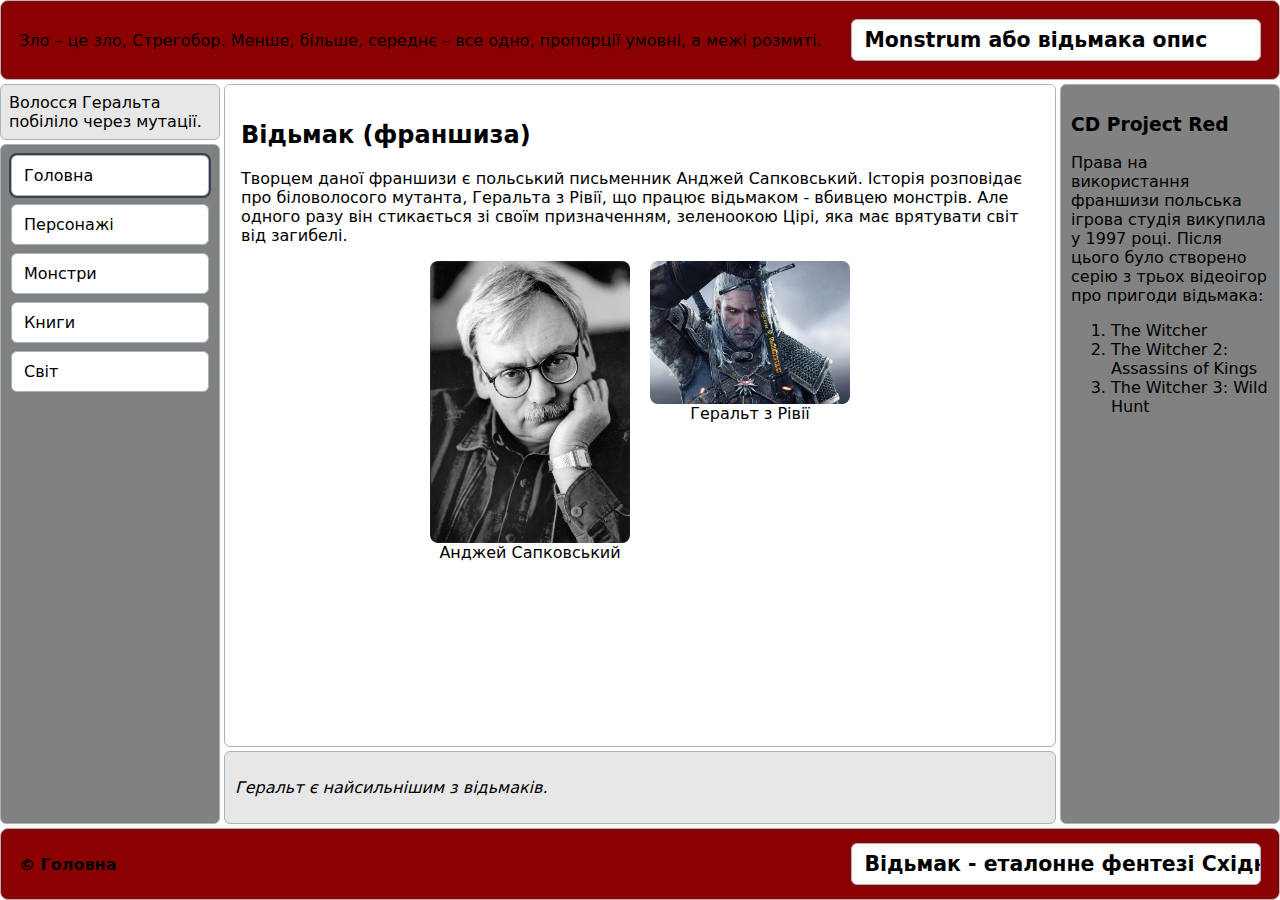
<file: index.html>
<html>
<head>
  <meta charset="utf-8">
  <title>Світ Відьмака</title>
  <meta name="viewport" content="width=device-width, initial-scale=1">
  <link rel="stylesheet" href="styles.css">
</head>
<body>
  <div class="wrapper">
    <div class="grid">
      <header class="header">
        <p>Зло – це зло, Стрегобор. 
	Менше, більше, середнє – все одно, пропорції умовні, а межі розмиті.</p>
        <div class="slogan"><h3 style="margin:0;">Monstrum або відьмака опис</h3></div>
      </header>

      <div class="asideTop">Волосся Геральта побіліло через мутації.</div>
      <aside class="asideLong">
    <ul class="menu">
      <li><a href="index.html" class="active">Головна</a></li>
      <li><a href="characters.html" >Персонажі</a></li>
      <li><a href="monsters.html" >Монстри</a></li>
      <li><a href="books.html" >Книги</a></li>
      <li><a href="world.html" >Світ</a></li>
    </ul>
    </aside>

      <main class="main">
        
<h2>Відьмак (франшиза)</h2>
<p>Творцем даної франшизи є польський письменник Анджей Сапковський. Історія розповідає про біловолосого мутанта, Геральта з Рівії, що працює відьмаком - вбивцею монстрів. Але одного разу він стикається зі своїм призначенням, зеленоокою Цірі, яка має врятувати світ від загибелі.</p>
<div class="main_gallery">
  <figure>
    <img src="images/sapkowski.png" alt="Сапковський">
    <figcaption>Анджей Сапковський</figcaption>
  </figure>
  <figure>
    <img src="images/geralt.jpg" alt="Геральт">
    <figcaption>Геральт з Рівії</figcaption>
  </figure>
</div>

      </main>

      <div class="aside">
<h3>CD Project Red</h3>
<p>Права на використання франшизи польська ігрова студія викупила у 1997 році. Після цього було створено серію з трьох відеоігор про пригоди відьмака:</p>
<ol>
  <li>The Witcher</li>
  <li>The Witcher 2: Assassins of Kings</li>
  <li>The Witcher 3: Wild Hunt</li>
</ol>
</div>
      <div class="footband"><p><em>Геральт є найсильнішим з відьмаків.</em></p></div>

      <footer class="footer">
        <strong>© Головна</strong>
        <div class="footer-note"><h3 style="margin:0;">Відьмак - еталонне фентезі Східної Європи</h1></div>
      </footer>
    </div>
  </div>
</body>
</html>
</file>
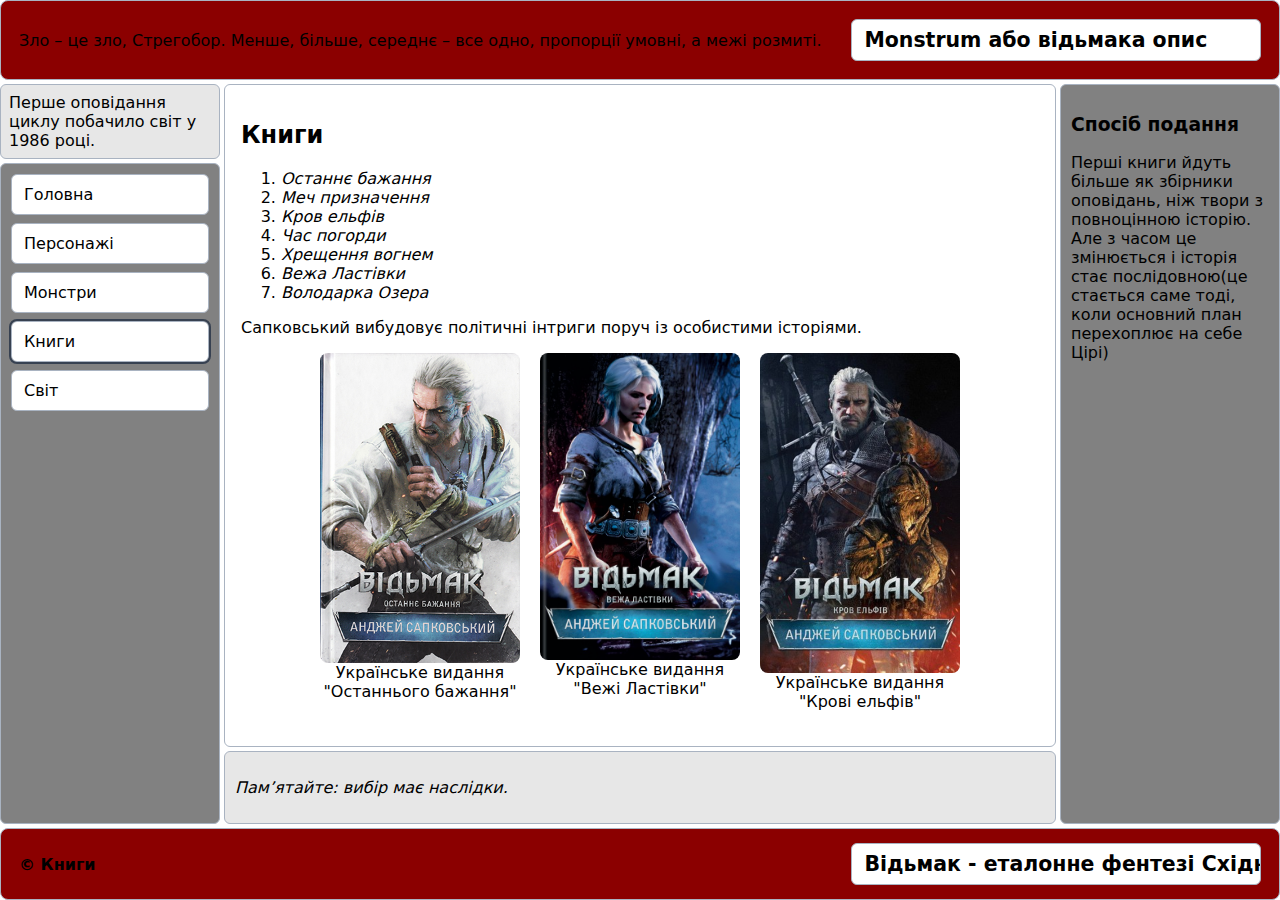
<file: books.html>
<html>
<head>
  <meta charset="utf-8">
  <meta name="viewport" content="width=device-width, initial-scale=1">
  <title>Світ Відьмака</title>
  <link rel="stylesheet" href="styles.css">
</head>
<body>
  <div class="wrapper">
    <div class="grid">
      <header class="header">
        <p>Зло – це зло, Стрегобор. 
	Менше, більше, середнє – все одно, пропорції умовні, а межі розмиті.</p>
        <div class="slogan"><h3 style="margin:0;">Monstrum або відьмака опис</h3></div>
      </header>

      <div class="asideTop">Перше оповідання циклу побачило світ у 1986 році.</div>
      <aside class="asideLong">
    <ul class="menu">
      <li><a href="index.html" >Головна</a></li>
      <li><a href="characters.html" >Персонажі</a></li>
      <li><a href="monsters.html" >Монстри</a></li>
      <li><a href="books.html" class="active">Книги</a></li>
      <li><a href="world.html" >Світ</a></li>
    </ul>
    </aside>

      <main class="main">
        
<h2>Книги</h2>
<ol>
  <li><em>Останнє бажання</em></li>
  <li><em>Меч призначення</em></li>
  <li><em>Кров ельфів</em></li>
  <li><em>Час погорди</em></li>
  <li><em>Хрещення вогнем</em></li>
  <li><em>Вежа Ластівки</em></li>
  <li><em>Володарка Озера</em></li>
</ol>
<p>Сапковський вибудовує політичні інтриги поруч із особистими історіями.</p>
<div class="books_gallery">
  <figure>
    <img src="images/book1.jpg" alt="Книга1">
    <figcaption>Українське видання "Останнього бажання"</figcaption>
  </figure>
  <figure>
    <img src="images/book2.png" alt="Книга2">
    <figcaption>Українське видання "Вежі Ластівки"</figcaption>
  </figure>
  <figure>
    <img src="images/book3.jpg" alt="Книга3">
    <figcaption>Українське видання "Крові ельфів"</figcaption>
  </figure>
</div>

      </main>

      <div class="aside">
<h3>Спосіб подання</h3>
<p>Перші книги йдуть більше як збірники оповідань, ніж твори з повноцінною історію. Але з часом це змінюється і історія стає послідовною(це стається саме тоді, коли основний план перехоплює на себе Цірі)</p>
</div>
      <div class="footband"><p><em>Пам’ятайте: вибір має наслідки.</em></p></div>

      <footer class="footer">
        <strong>© Книги</strong>
        <div class="footer-note"><h3 style="margin:0;">Відьмак - еталонне фентезі Східної Європи</h3></div>
      </footer>
    </div>
  </div>
</body>
</html>
</file>
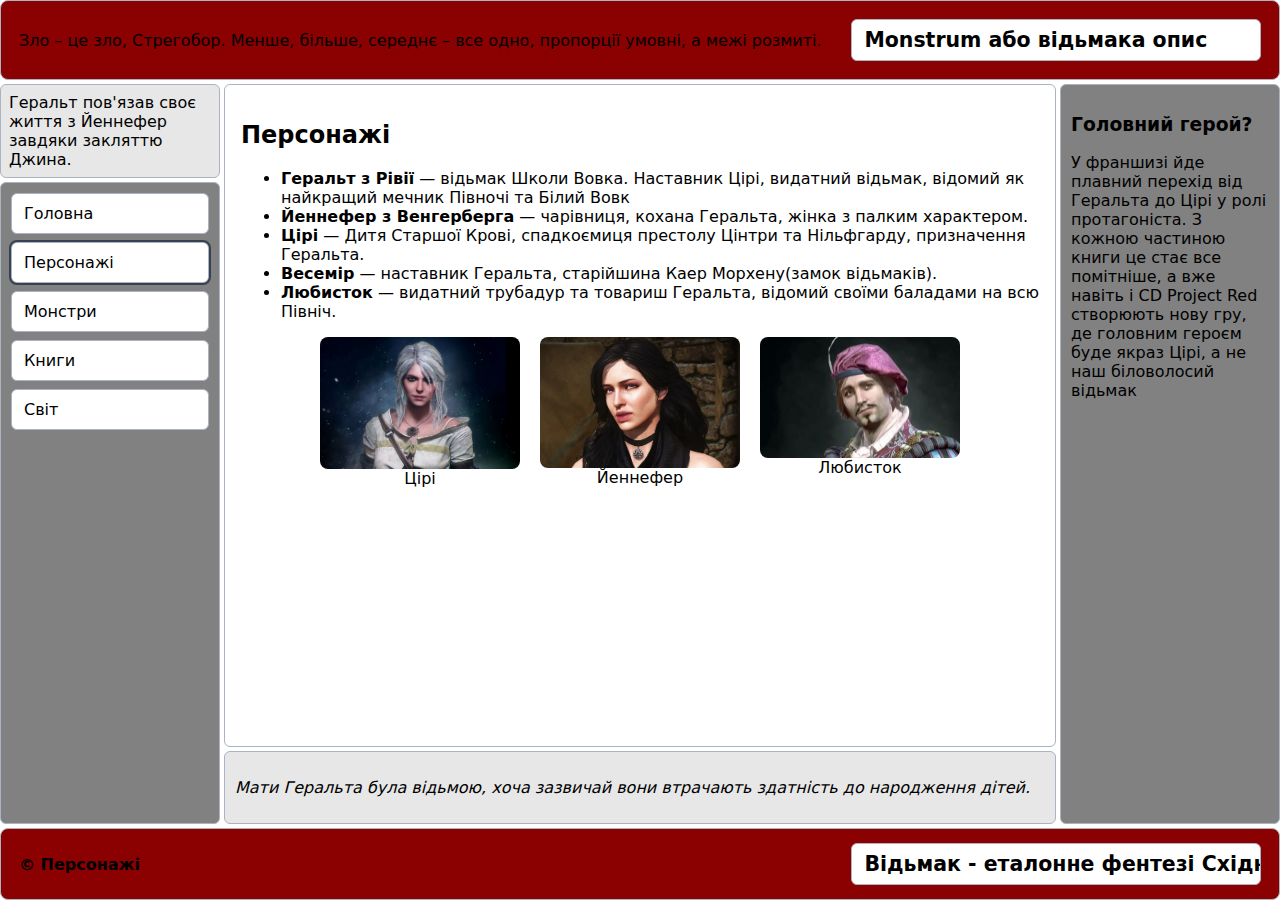
<file: characters.html>
<html>
<head>
  <meta charset="utf-8">
  <meta name="viewport" content="width=device-width, initial-scale=1">
  <title>Світ Відьмака</title>
  <link rel="stylesheet" href="styles.css">
</head>
<body>
  <div class="wrapper">
    <div class="grid">
      <header class="header">
        <p>Зло – це зло, Стрегобор. 
	Менше, більше, середнє – все одно, пропорції умовні, а межі розмиті.</p>
        <div class="slogan"><h3 style="margin:0;">Monstrum або відьмака опис</h3></div>
      </header>

      <div class="asideTop">Геральт пов'язав своє життя з Йеннефер завдяки закляттю Джина.</div>
      <aside class="asideLong">
    <ul class="menu">
      <li><a href="index.html" >Головна</a></li>
      <li><a href="characters.html" class="active">Персонажі</a></li>
      <li><a href="monsters.html" >Монстри</a></li>
      <li><a href="books.html" >Книги</a></li>
      <li><a href="world.html" >Світ</a></li>
    </ul>
    </aside>

      <main class="main">
        
<h2>Персонажі</h2>
<ul>
  <li><strong>Геральт з Рівії</strong> — відьмак Школи Вовка. Наставник Цірі, видатний відьмак, відомий як найкращий мечник Півночі та Білий Вовк</li>
  <li><strong>Йеннефер з Венгерберга</strong> — чарівниця, кохана Геральта, жінка з палким характером.</li>
  <li><strong>Цірі</strong> — Дитя Старшої Крові, спадкоємиця престолу Цінтри та Нільфгарду, призначення Геральта.</li>
  <li><strong>Весемір</strong> — наставник Геральта, старійшина Каер Морхену(замок відьмаків).</li>
  <li><strong>Любисток</strong> — видатний трубадур та товариш Геральта, відомий своїми баладами на всю Північ.</li>
</ul>
<div class="ch_gallery">
  <figure>
    <img src="images/ciri.jpg" alt="Цірі">
    <figcaption>Цірі</figcaption>
  </figure>
  <figure>
    <img src="images/yen.jpg" alt="Йеннефер">
    <figcaption>Йеннефер</figcaption>
  </figure>
  <figure>
    <img src="images/lub.jpg" alt="Любисток">
    <figcaption>Любисток</figcaption>
  </figure>
</div>

      </main>

      <div class="aside">
<h3>Головний герой?</h3>
<p>У франшизі йде плавний перехід від Геральта до Цірі у ролі протагоніста. З кожною частиною книги це стає все помітніше, а вже навіть і CD Project Red створюють нову гру, де головним героєм буде якраз Цірі, а не наш біловолосий відьмак</p>
</div>
      <div class="footband"><p><em>Мати Геральта була відьмою, хоча зазвичай вони втрачають здатність до народження дітей.</em></p></div>

      <footer class="footer">
        <strong>© Персонажі</strong>
        <div class="footer-note"><h3 style="margin:0;">Відьмак - еталонне фентезі Східної Європи</h3></div>
      </footer>
    </div>
  </div>
</body>
</html>
</file>
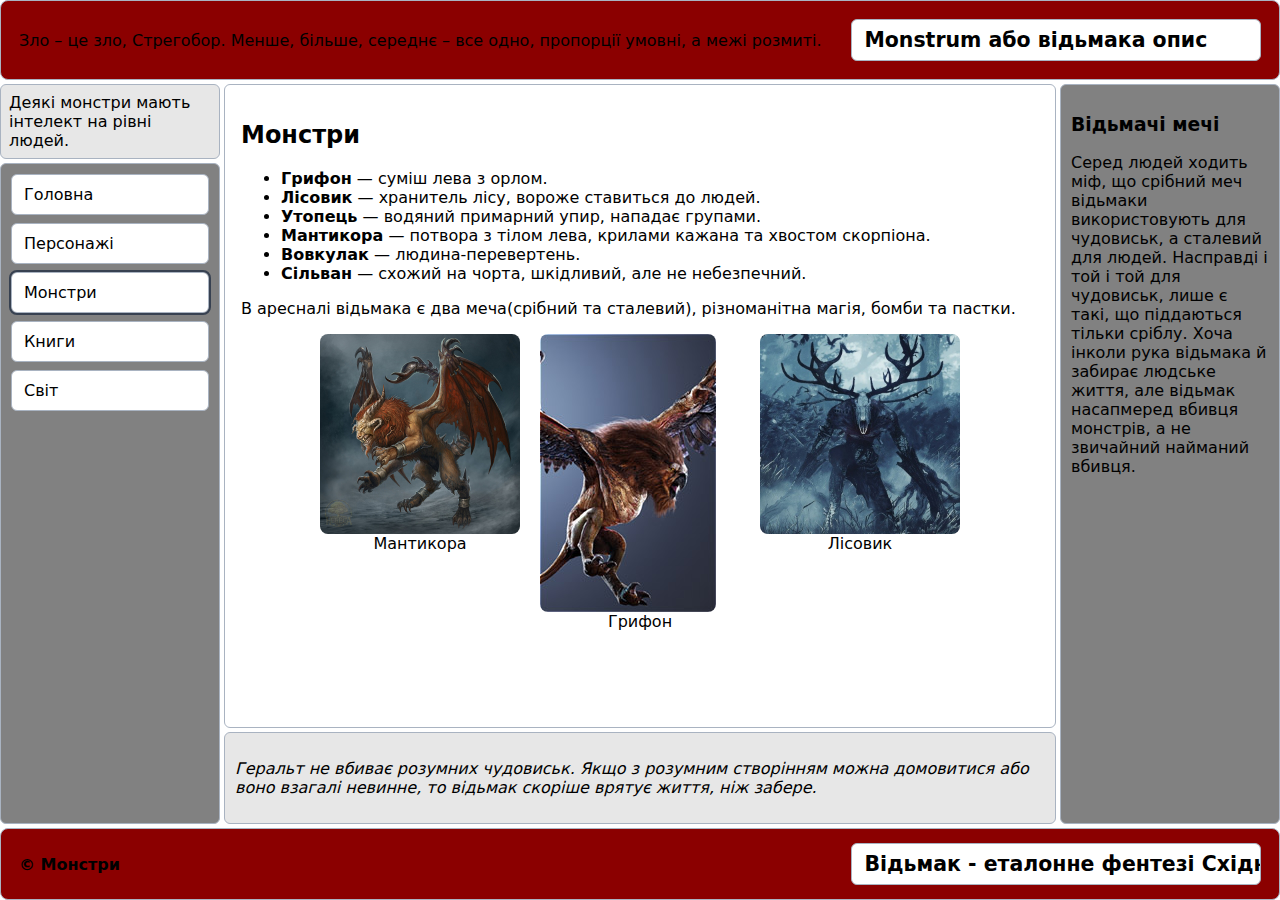
<file: monsters.html>
<html>
<head>
  <meta charset="utf-8">
  <meta name="viewport" content="width=device-width, initial-scale=1">
  <title>Світ Відьмака</title>
  <link rel="stylesheet" href="styles.css">
</head>
<body>
  <div class="wrapper">
    <div class="grid">
      <header class="header">
        <p>Зло – це зло, Стрегобор. 
	Менше, більше, середнє – все одно, пропорції умовні, а межі розмиті.</p>
        <div class="slogan"><h3 style="margin:0;">Monstrum або відьмака опис</h3></div>
      </header>

      <div class="asideTop">Деякі монстри мають інтелект на рівні людей.</div>
      <aside class="asideLong">
    <ul class="menu">
      <li><a href="index.html" >Головна</a></li>
      <li><a href="characters.html" >Персонажі</a></li>
      <li><a href="monsters.html" class="active">Монстри</a></li>
      <li><a href="books.html" >Книги</a></li>
      <li><a href="world.html" >Світ</a></li>
    </ul>
    </aside>

      <main class="main">
        
<h2>Монстри</h2>
<ul>
  <li><strong>Грифон</strong> — суміш лева з орлом.</li>
  <li><strong>Лісовик</strong> — хранитель лісу, вороже ставиться до людей.</li>
  <li><strong>Утопець</strong> — водяний примарний упир, нападає групами.</li>
  <li><strong>Мантикора</strong> — потвора з тілом лева, крилами кажана та хвостом скорпіона.</li>
  <li><strong>Вовкулак</strong> — людина-перевертень.</li>
  <li><strong>Сільван</strong> — схожий на чорта, шкідливий, але не небезпечний.</li>
</ul>
<p>В аресналі відьмака є два меча(срібний та сталевий), різноманітна магія, бомби та пастки.</p>
<div class="monsters_gallery">
  <figure>
    <img src="images/mantikora.jpg" alt="Мантикора">
    <figcaption>Мантикора</figcaption>
  </figure>
  <figure>
    <img src="images/gryfon.jpg" alt="Грифон">
    <figcaption>Грифон</figcaption>
  </figure>
  <figure>
    <img src="images/lisovyk.jpg" alt="Лісовик">
    <figcaption>Лісовик</figcaption>
  </figure>
</div>
      </main>

      <div class="aside">
<h3>Відьмачі мечі</h3>
<p>Серед людей ходить міф, що срібний меч відьмаки використовують для чудовиськ, а сталевий для людей. Насправді і той і той для чудовиськ, лише є такі, що піддаються тільки сріблу. Хоча інколи рука відьмака й забирає людське життя, але відьмак насапмеред вбивця монстрів, а не звичайний найманий вбивця.</p>
</div>
      <div class="footband"><p><em>Геральт не вбиває розумних чудовиськ. Якщо з розумним створінням можна домовитися або воно взагалі невинне, то відьмак скоріше врятує життя, ніж забере.</em></p></div>

      <footer class="footer">
        <strong>© Монстри</strong>
        <div class="footer-note"><h3 style="margin:0;">Відьмак - еталонне фентезі Східної Європи</h3></div>
      </footer>
    </div>
  </div>
</body>
</html>
</file>
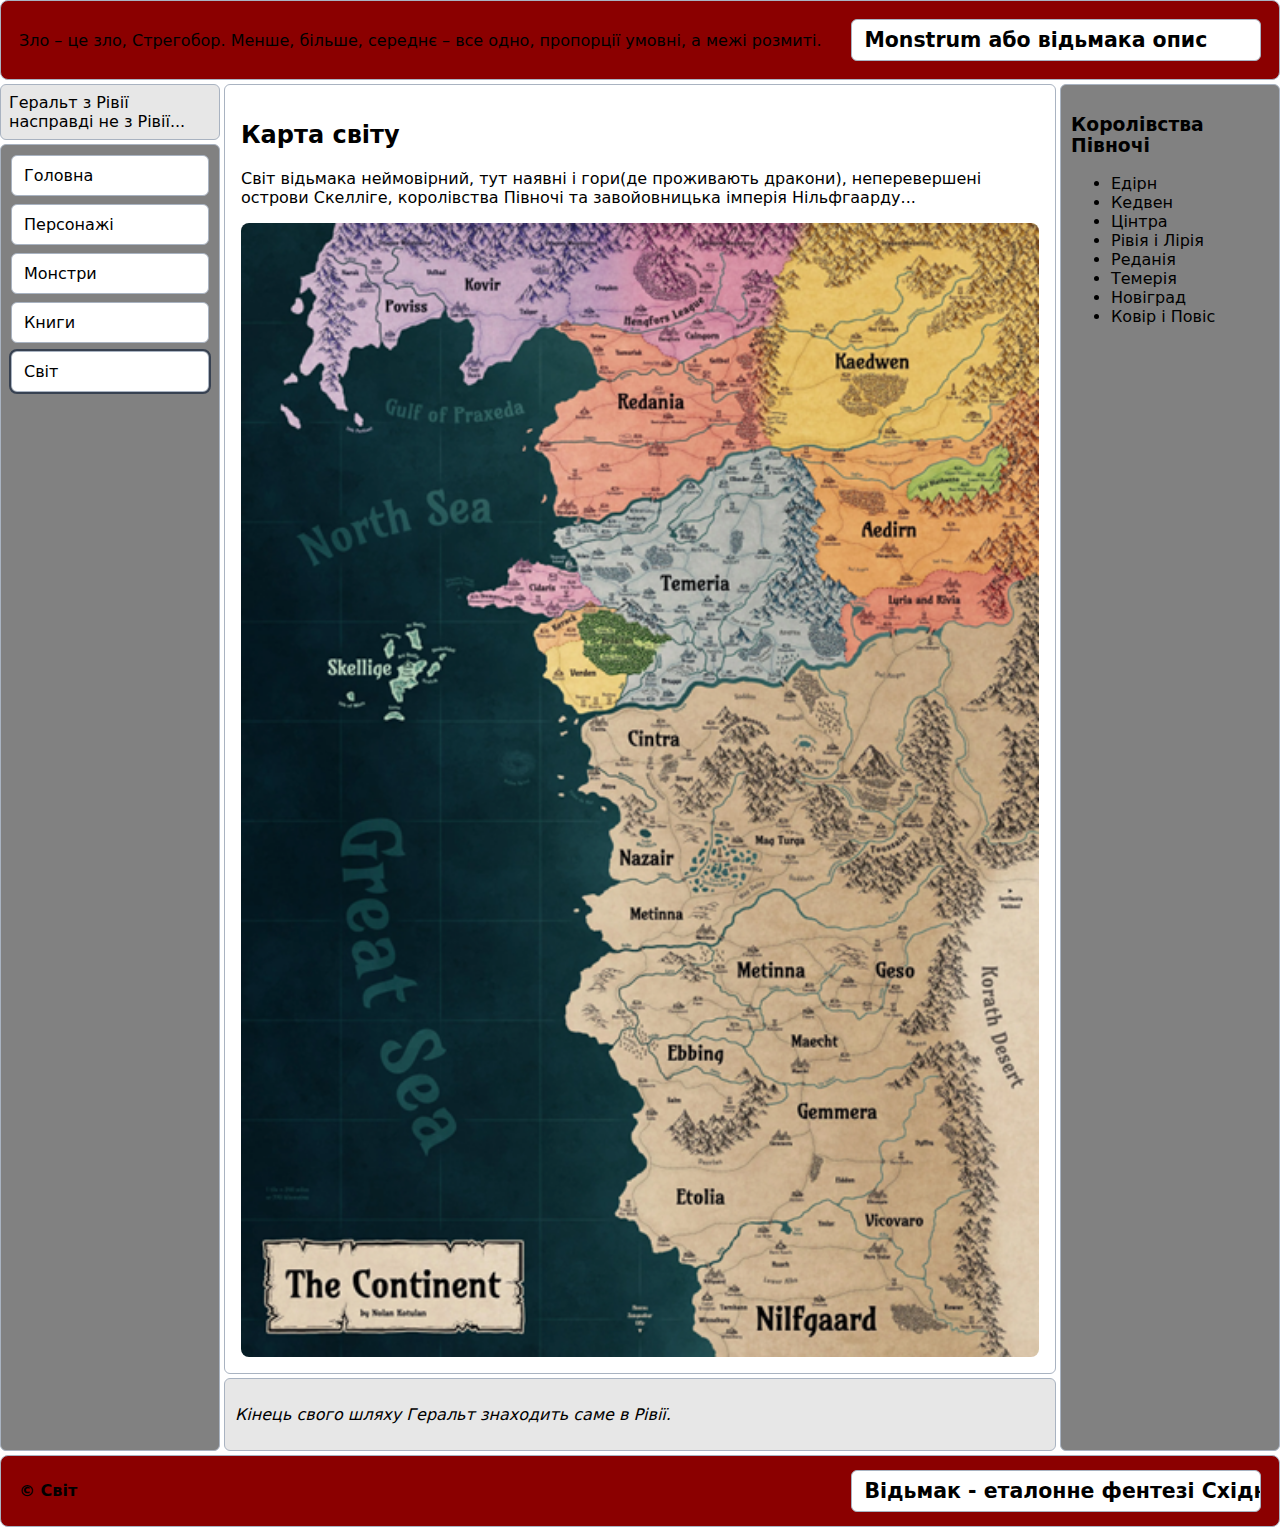
<file: world.html>
<html>
<head>
  <meta charset="utf-8">
  <meta name="viewport" content="width=device-width, initial-scale=1">
  <title>Світ Відьмака</title>
  <link rel="stylesheet" href="styles.css">
</head>
<body>
  <div class="wrapper">
    <div class="grid">
      <header class="header">
        <p>Зло – це зло, Стрегобор. 
	Менше, більше, середнє – все одно, пропорції умовні, а межі розмиті.</p>
        <div class="slogan"><h3 style="margin:0;">Monstrum або відьмака опис</h3></div>
      </header>

      <div class="asideTop">Геральт з Рівії насправді не з Рівії...</div>
      <aside class="asideLong">
    <ul class="menu">
      <li><a href="index.html" >Головна</a></li>
      <li><a href="characters.html" >Персонажі</a></li>
      <li><a href="monsters.html" >Монстри</a></li>
      <li><a href="books.html" >Книги</a></li>
      <li><a href="world.html" class="active">Світ</a></li>
    </ul>
    </aside>

      <main class="main">
        
<h2>Карта світу</h2>
<p>Світ відьмака неймовірний, тут наявні і гори(де проживають дракони), неперевершені острови Скелліге, королівства Півночі та завойовницька імперія Нільфгаарду...</p>
<div class="world_gallery">
  <figure>
    <img src="images/map.png" alt="Карта">
  </figure>
</div>
      </main>


      <div class="aside">
<h3>Королівства Півночі</h3>
<ul>
  <li>Едірн</li>
  <li>Кедвен</li>
  <li>Цінтра</li>
  <li>Рівія і Лірія</li>
  <li>Реданія</li>
  <li>Темерія</li>
  <li>Новіград</li>
  <li>Ковір і Повіс</li>
</ul>
</div>
      <div class="footband"><p><em>Кінець свого шляху Геральт знаходить саме в Рівії.</em></p></div>

      <footer class="footer">
        <strong>© Світ</strong>
        <div class="footer-note"><h3 style="margin:0;">Відьмак - еталонне фентезі Східної Європи</h3></div>
      </footer>
    </div>
  </div>
</body>
</html>
</file>
<file: styles.css>
:root{
  --c-header: #8B0000;
  --c-aside:  #818181;
  --c-accent: #e7e7e7;
  --c-main:   #ffffff;
  --c-text:   #000000;
  --c-border: #a9b3c1;

  --gap:  4px;

  --h-header: 80px;   
  --h-footer: 72px;   

  --col-left:  220px; 
  --col-right: 220px;

  --badge-w: clamp(300px, 32vw, 600px);
  --badge-fs: clamp(16px, 1.6vw, 22px); 
  --badge-py: 8px;
  --badge-px: 12px;
  --badge-radius: 6px;
}

*,
*::before,
*::after { box-sizing: border-box; }

html, body{
  margin: 0;
  padding: 0;
  font-family: system-ui, -apple-system, Segoe UI, Roboto, Arial, sans-serif;
  color: var(--c-text);
}

.wrapper{
  width: 100%;
  margin: 0;
  padding: 0; 
}

.header, .asideTop, .asideLong, .aside, .main, .footband, .footer{
  overflow-wrap: break-word;
}

.main, .aside, .asideLong { min-width: 0; }

.grid{
  display: grid;
  grid-template-columns: var(--col-left) 1fr var(--col-right);             
  grid-template-rows: var(--h-header) auto 1fr auto var(--h-footer);       
  grid-template-areas:
    "header header header"
    "asideTop main   aside"
    "asideLong main  aside"
    "asideLong footband aside"
    "footer footer footer";
  gap: var(--gap);
  min-height: 100vh;
}

.header{
  grid-area: header;
  padding: 14px 18px;
  background: var(--c-header);
  border: 1px solid var(--c-border);
  border-radius: 8px;

  height: 100%;
  min-height: 0;
  overflow: hidden;

  display: grid;
  grid-template-columns: 1fr var(--badge-w);
  align-items: center;
  column-gap: 12px;
}

.header h1{ margin: 0; font-size: clamp(20px, 2.4vw, 28px); }

.header > p{
  margin: 0;
  min-width: 0;
  white-space: nowrap;
  overflow: hidden;
  text-overflow: ellipsis;
}

.header .slogan{
  box-sizing: border-box;
  position: static;
  justify-self: end;          
  inline-size: 100%;          
  padding: var(--badge-py) var(--badge-px);
  background: #fff;
  border: 1px solid var(--c-border);
  border-radius: var(--badge-radius);
  font-weight: 600;
  font-size: var(--badge-fs);
  line-height: 1.2;
  white-space: nowrap; overflow: hidden; text-overflow: ellipsis;
}

.header .slogan :is(h1,h2,h3,h4,h5,h6){ margin: 0; font: inherit; line-height: inherit; }

.asideTop{
  grid-area: asideTop;
  padding: 8px;
  background: var(--c-accent);
  border: 1px solid var(--c-border);
  border-radius: 6px;
}

.asideLong{
  grid-area: asideLong;
  padding: 10px;
  background: var(--c-aside);
  border: 1px solid var(--c-border);
  border-radius: 6px;
}

.aside{
  grid-area: aside;
  padding: 10px;
  background: var(--c-aside);
  border: 1px solid var(--c-border);
  border-radius: 6px;
}

.main{
  grid-area: main;
  padding: 16px;
  background: var(--c-main);
  border: 1px solid var(--c-border);
  border-radius: 6px;
}

.footband{
  grid-area: footband;
  padding: 10px;
  background: var(--c-accent);
  border: 1px solid var(--c-border);
  border-radius: 6px;
}

.footer{
  grid-area: footer;
  padding: 14px 18px;
  background: var(--c-header);
  border: 1px solid var(--c-border);
  border-radius: 8px;

  height: 100%;
  min-height: 0;
  overflow: hidden;

  display: grid;
  grid-template-columns: 1fr var(--badge-w);
  align-items: center;
  column-gap: 12px;
}

.footer > strong{
  margin: 0;
  min-width: 0;
  white-space: nowrap;
  overflow: hidden;
  text-overflow: ellipsis;
}
.footer .footer-note{
  box-sizing: border-box;
  position: static;
  justify-self: end;
  inline-size: 100%;
  padding: var(--badge-py) var(--badge-px);
  background: #fff;
  border: 1px solid var(--c-border);
  border-radius: var(--badge-radius);
  font-weight: 600;
  font-size: var(--badge-fs);
  line-height: 1.2;
  white-space: nowrap; overflow: hidden; text-overflow: ellipsis;
}
.footer .footer-note :is(h1,h2,h3,h4,h5,h6){ margin: 0; font: inherit; line-height: inherit; }
.menu{
  display: flex;
  flex-direction: column;
  gap: 8px;
  margin: 0;
  padding: 0;
  list-style: none;
}
.menu a{
  display: block;
  padding: 10px 12px;
  color: inherit;
  text-decoration: none;
  background: #fff;
  border: 1px solid var(--c-border);
  border-radius: 6px;
  transition: transform 120ms ease;
}
.menu a.active{ outline: 2px solid #374151; }
.menu a:hover { transform: translateY(-1px); }

.main_gallery,
.books_gallery,
.monsters_gallery,
.ch_gallery{
  display: flex;
  justify-content: center;
  gap: 20px;
  flex-wrap: wrap;
}
.main_gallery figure,
.books_gallery figure,
.monsters_gallery figure,
.ch_gallery figure{
  width: 200px;
  text-align: center;
  margin: 0;
}
.main_gallery img,
.books_gallery img,
.monsters_gallery img,
.ch_gallery img{
  max-width: 100%;
  border-radius: 8px;
  display: block;
}

.world_gallery{
  display: flex;
  justify-content: center;
  gap: 20px;
}
.world_gallery figure{
  width: 100%;
  max-width: none;  
  margin: 0 auto;
  text-align: center;
}
.world_gallery img{
  width: 100%;
  height: auto;
  display: block;
  border-radius: 8px;
}

@media (max-width: 900px){
  .grid{
    grid-template-columns: 1fr;
    grid-template-rows: var(--h-header) auto auto auto 1fr auto var(--h-footer);
    grid-template-areas:
      "header"
      "asideTop"
      "asideLong"
      "aside"
      "main"
      "footband"
      "footer";
  }
  :root{ --badge-w: 60%; }
}
</file>
